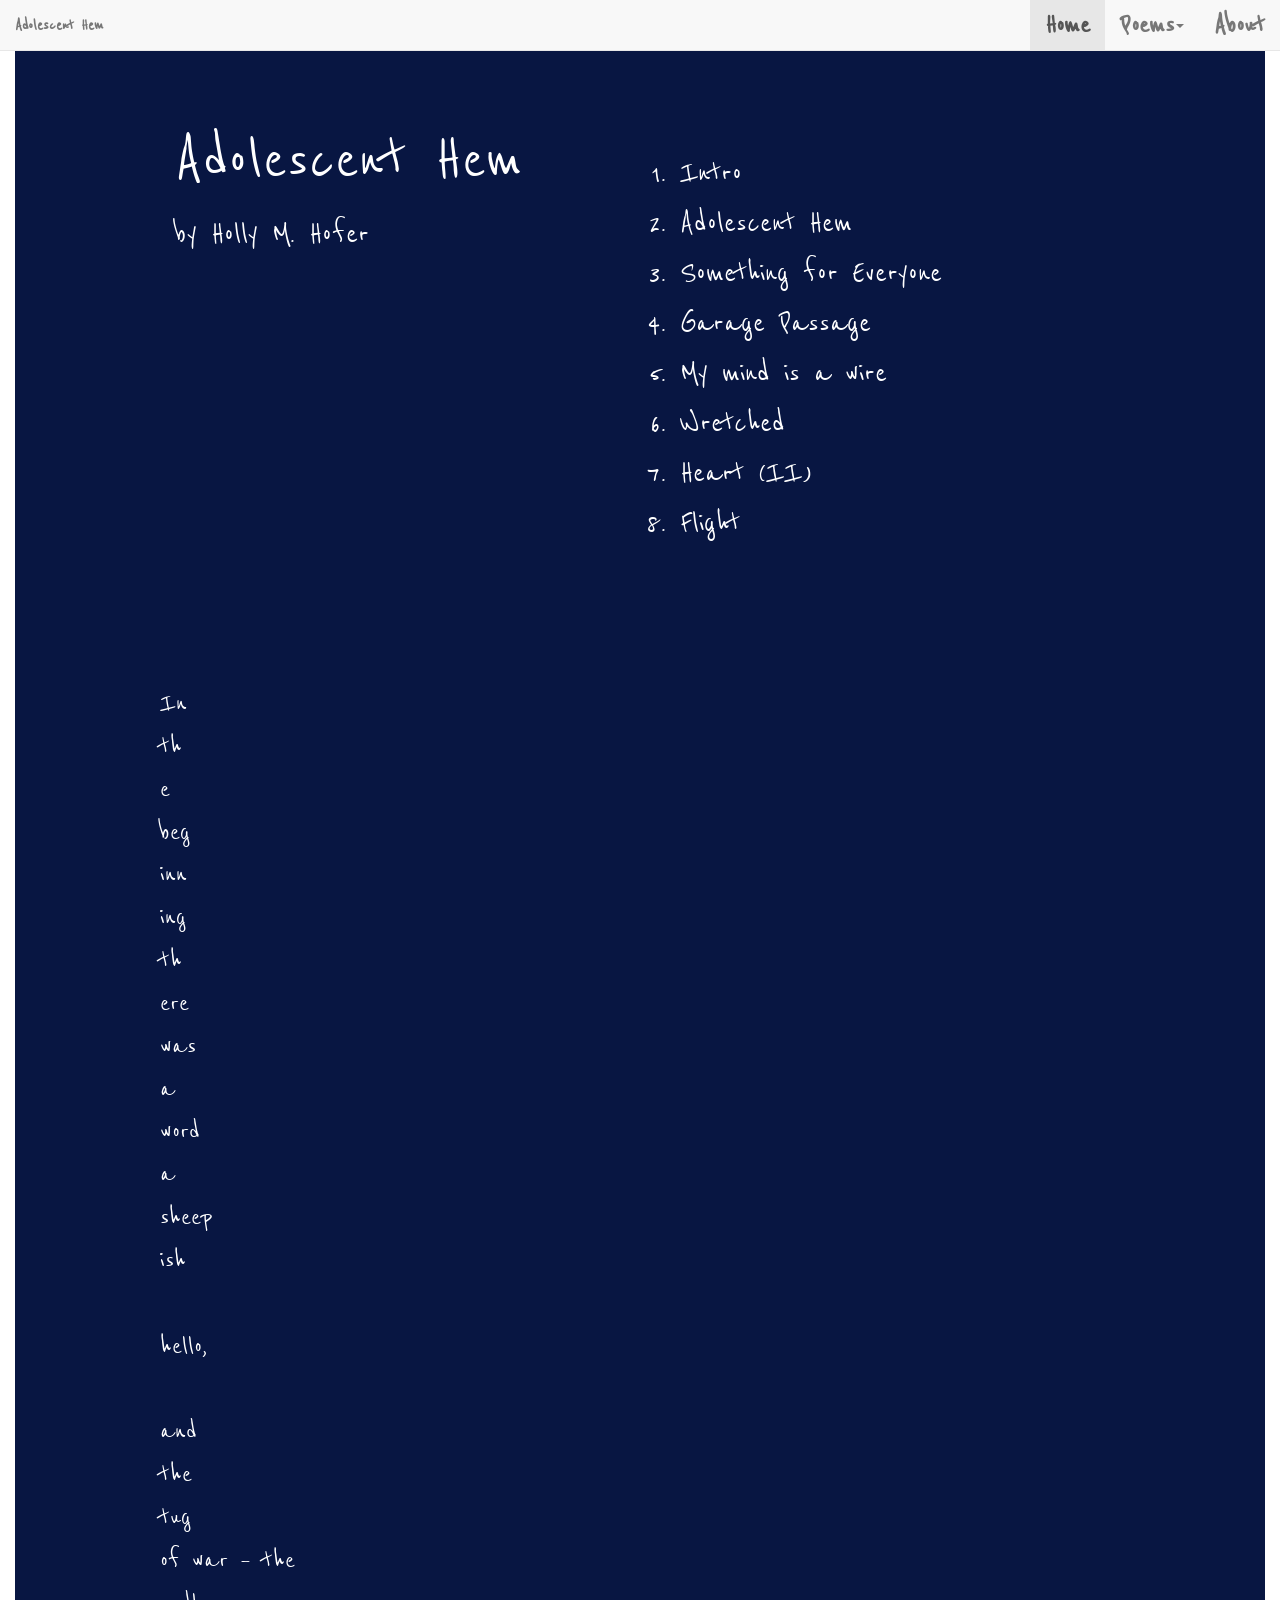
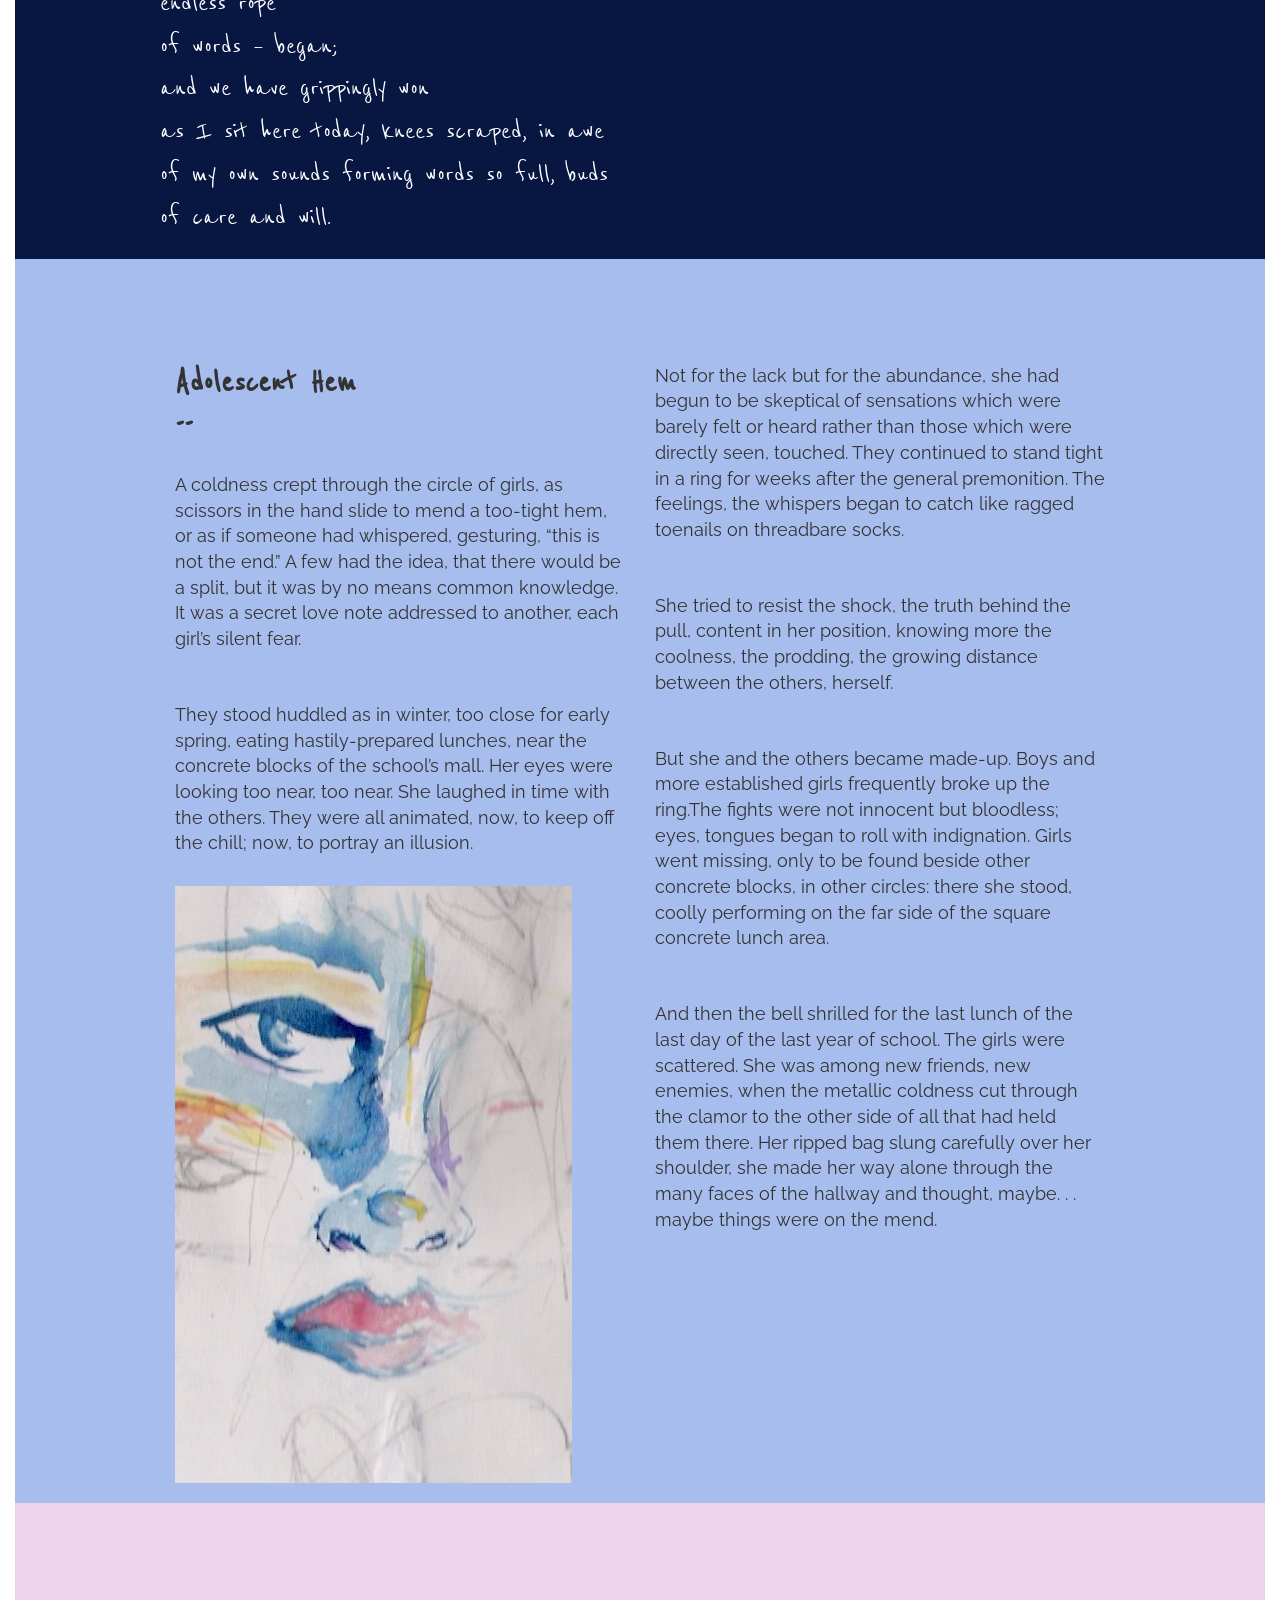
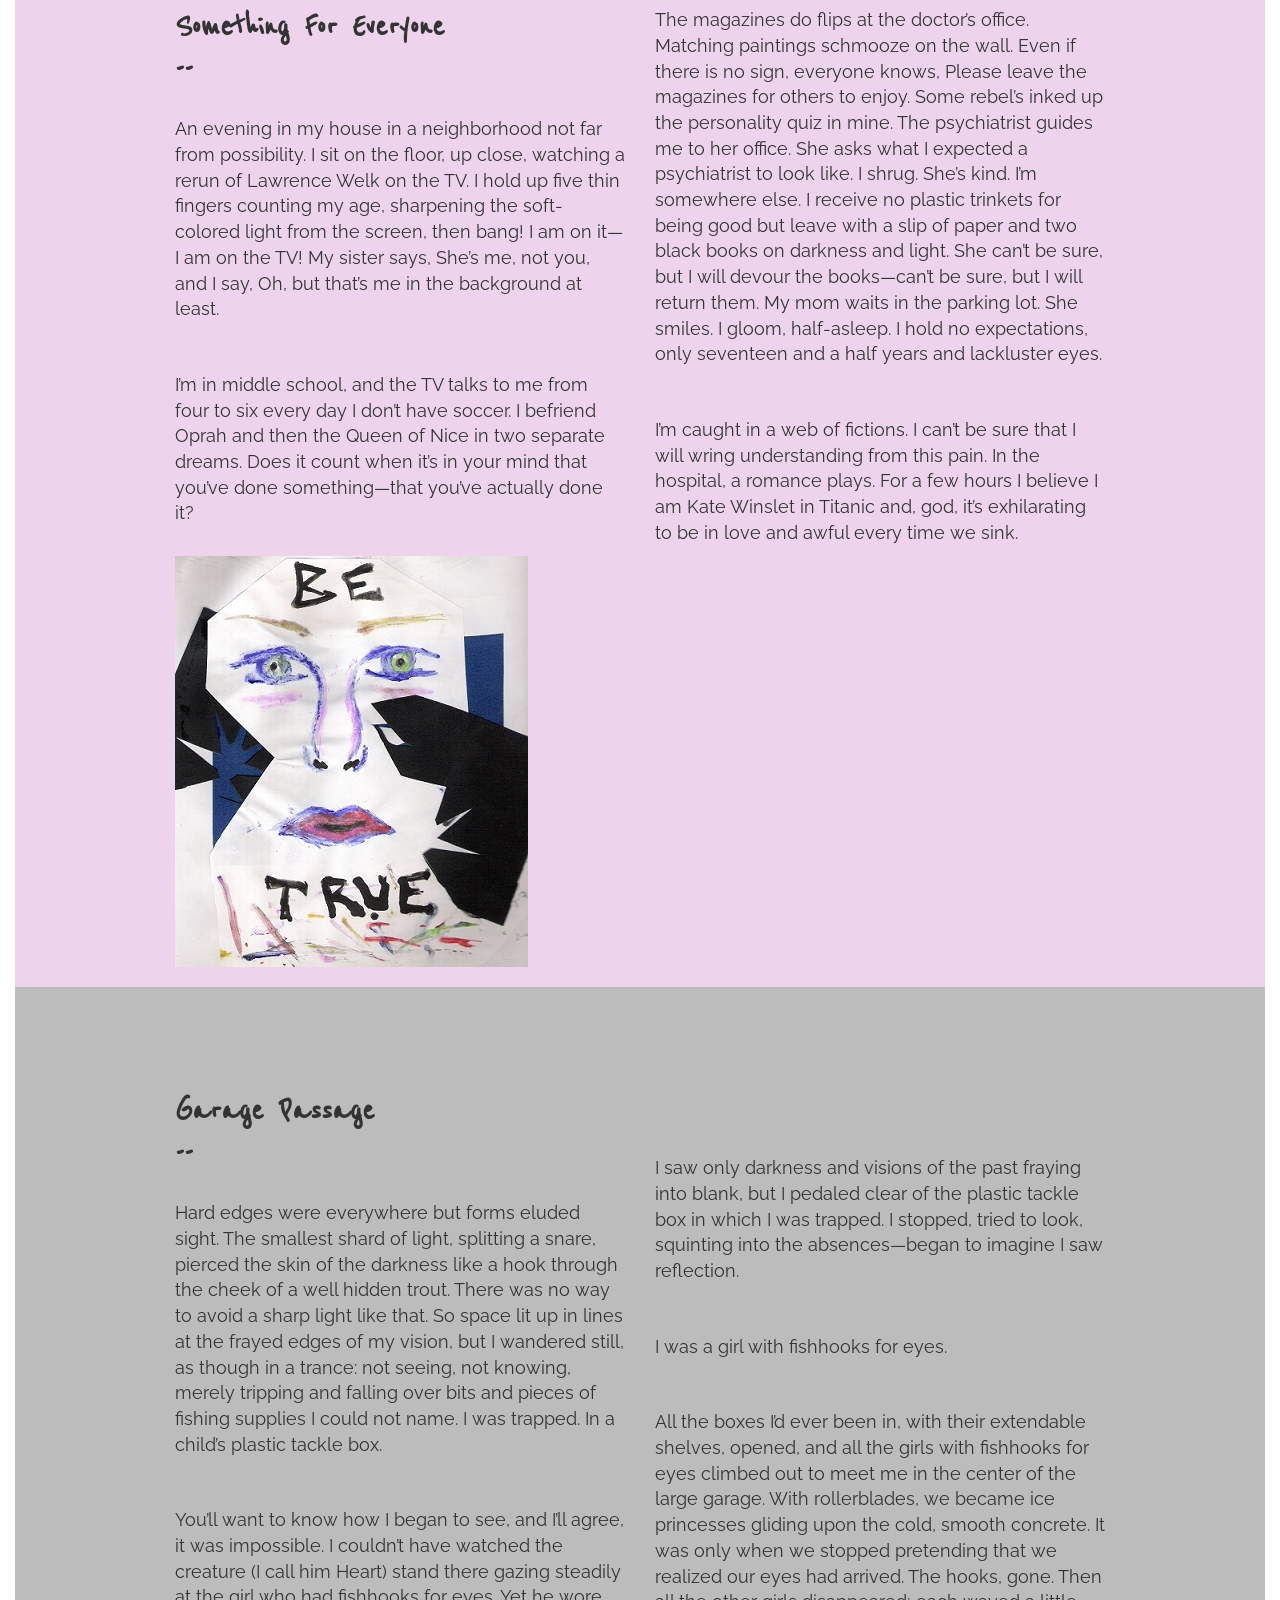
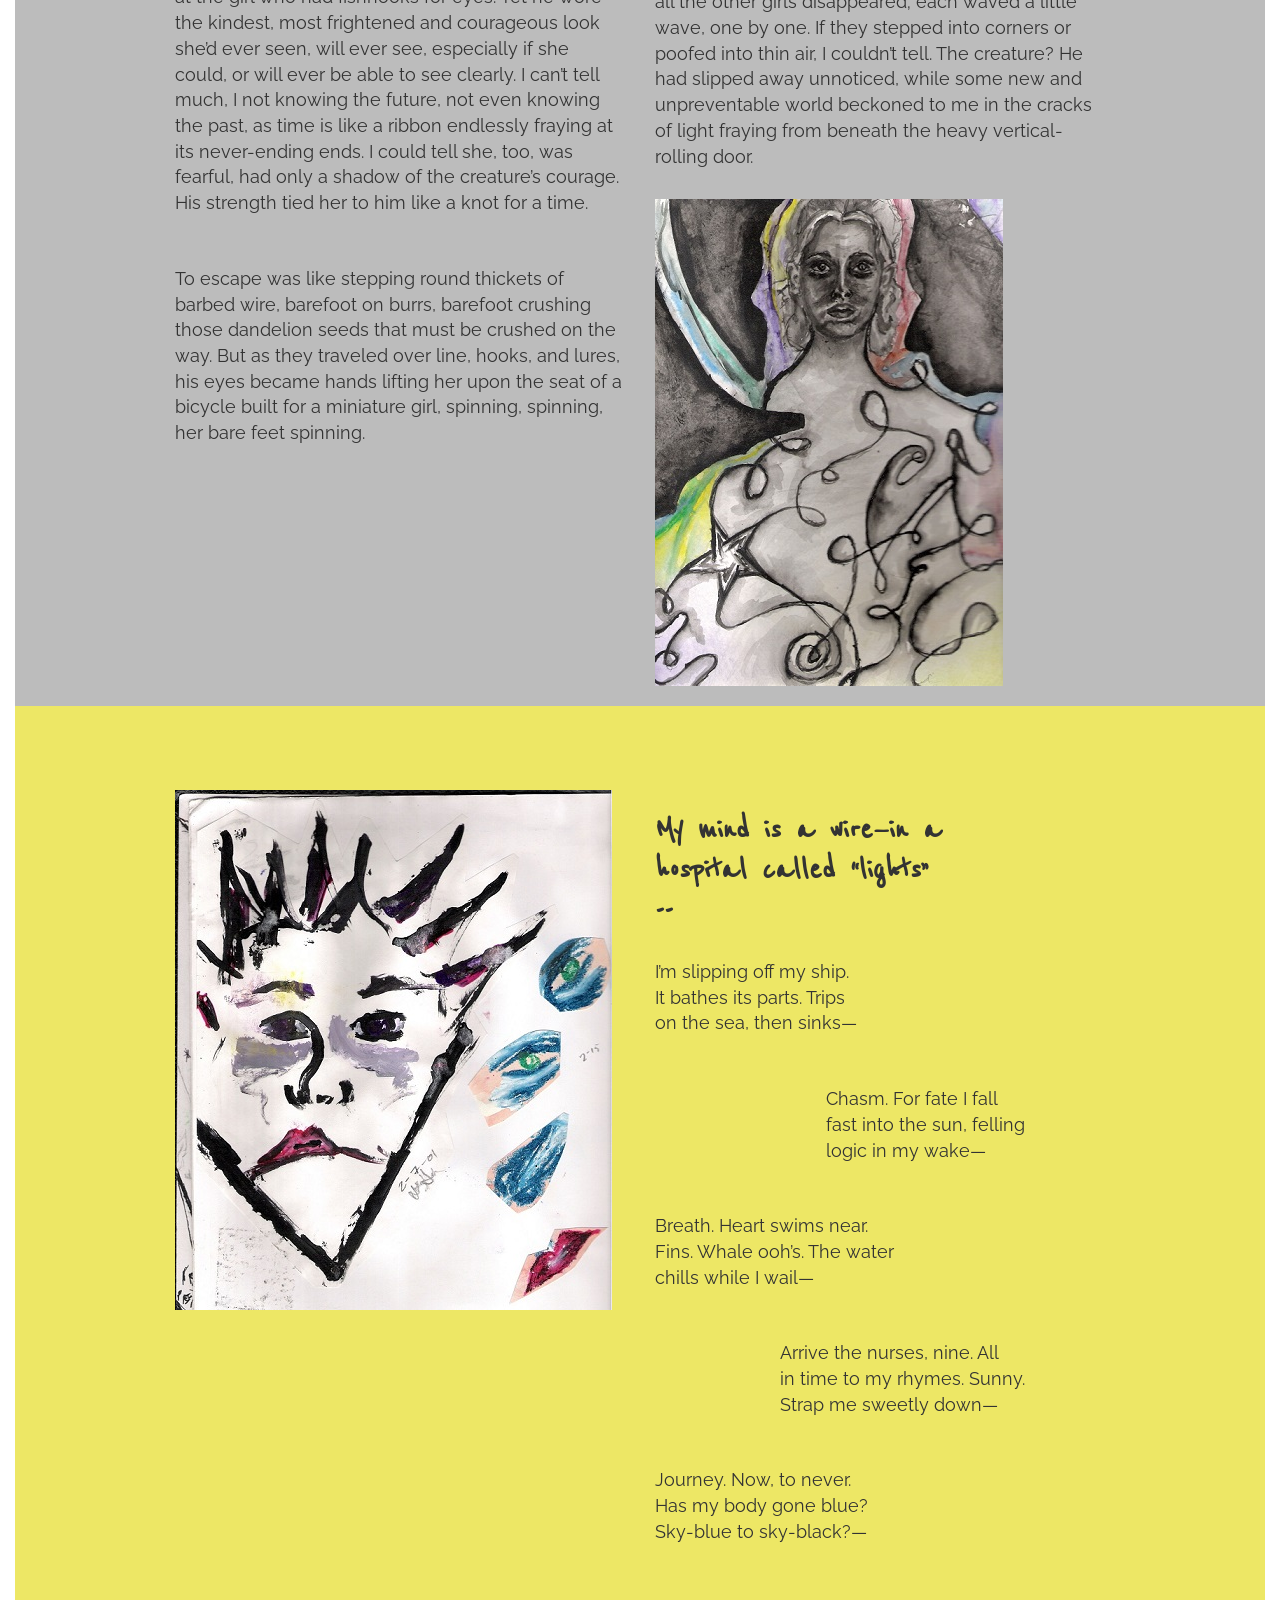
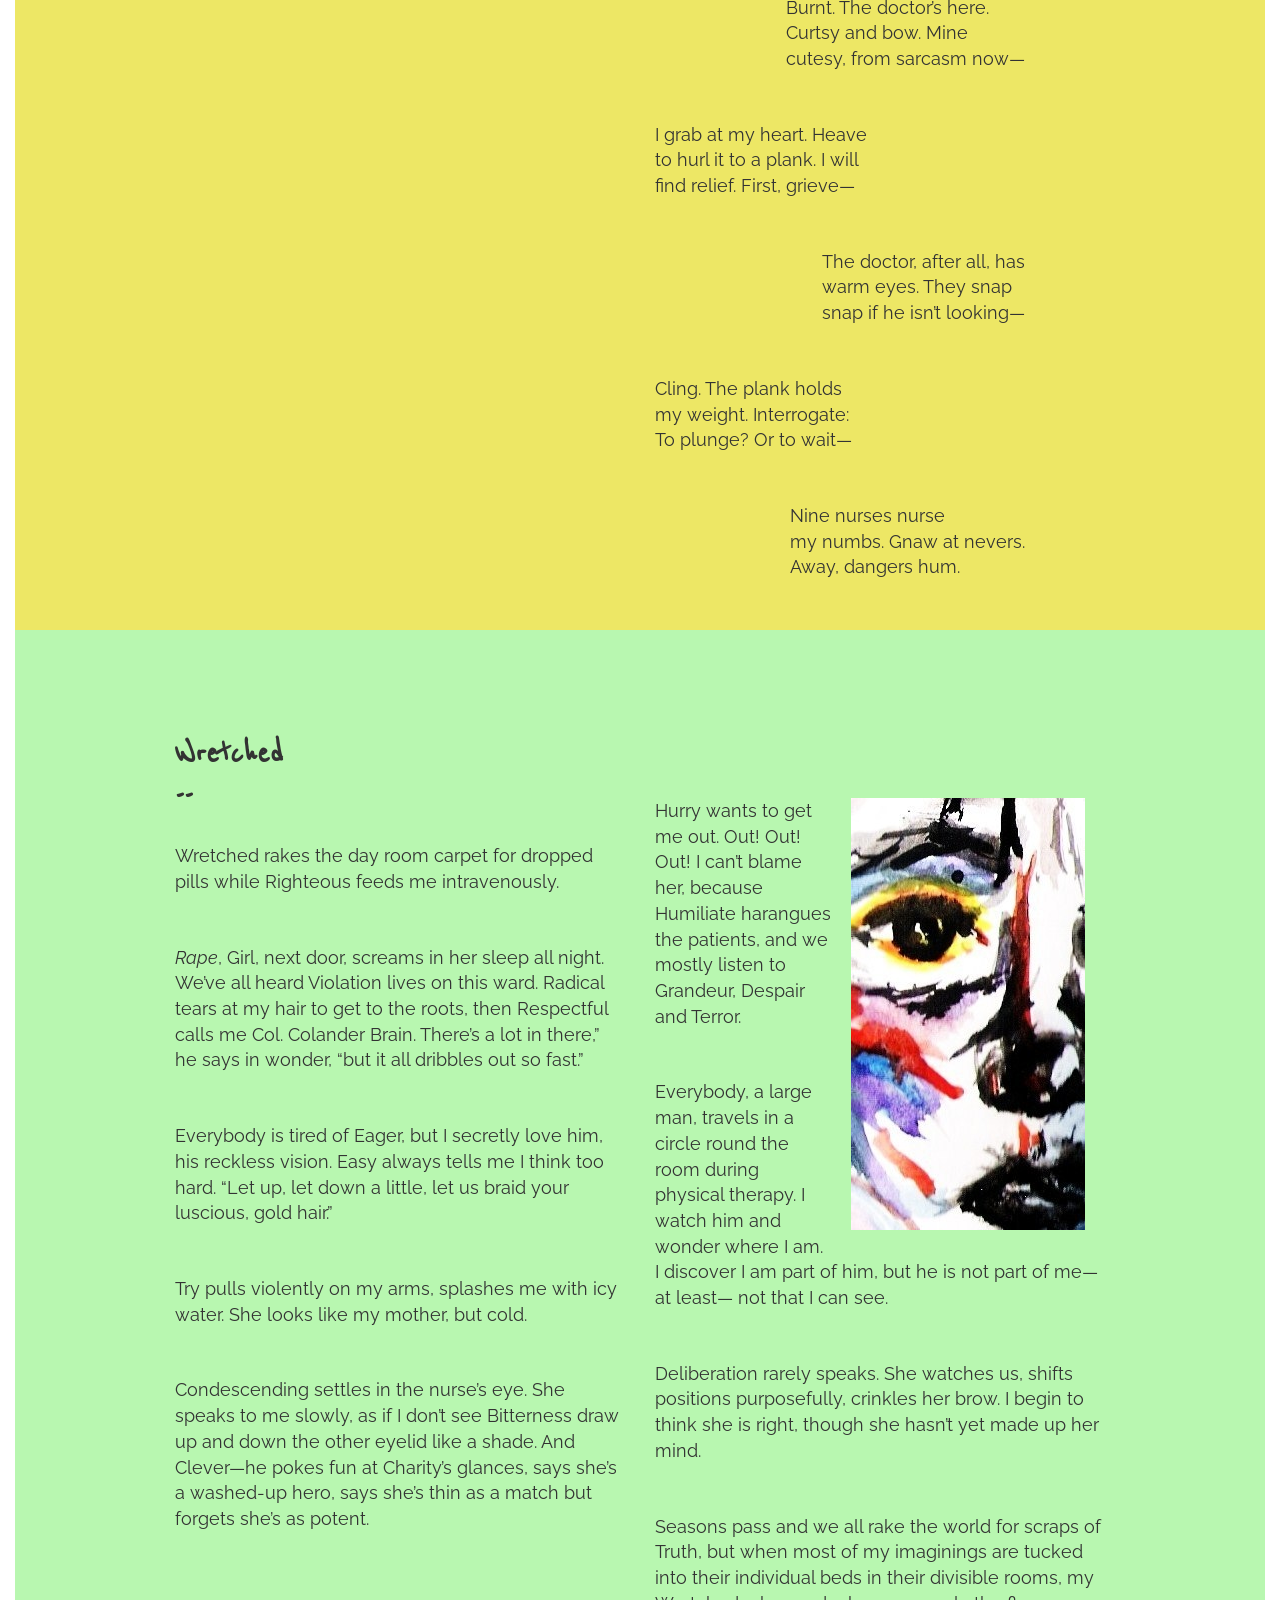
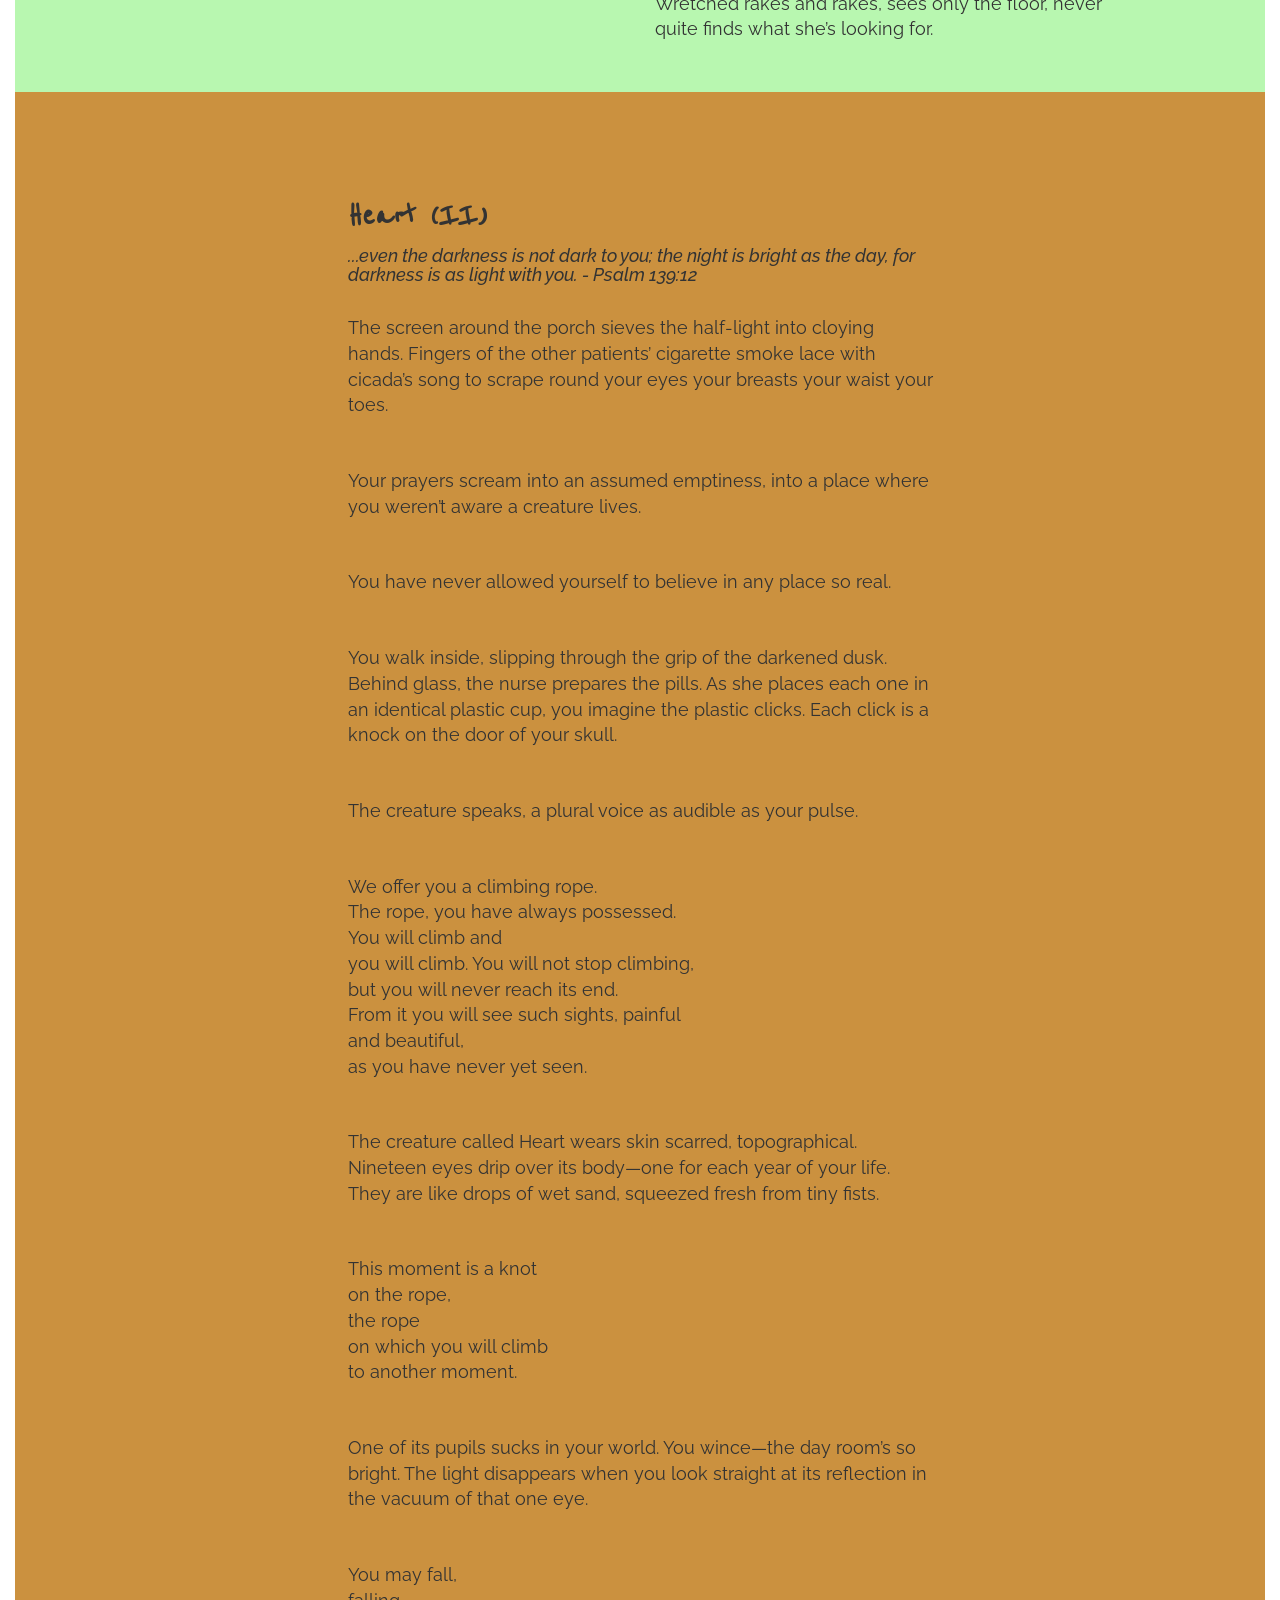
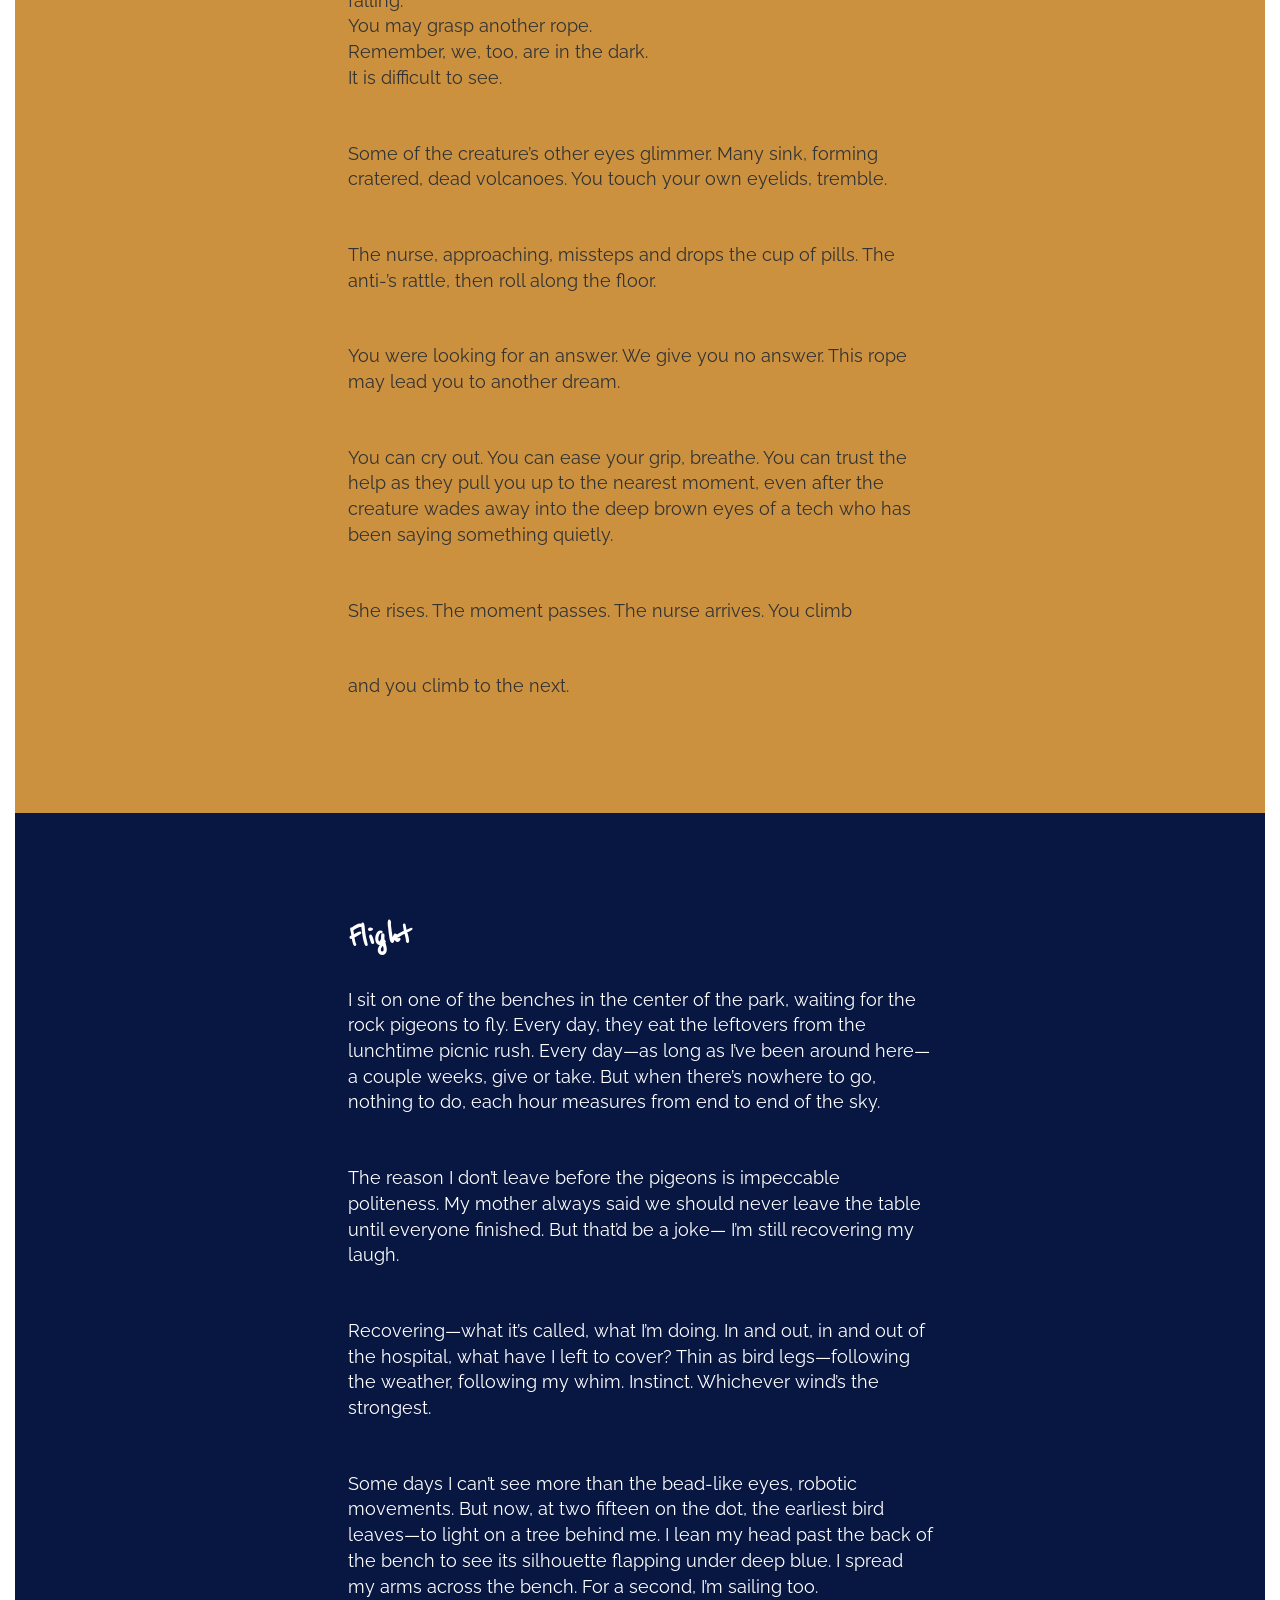
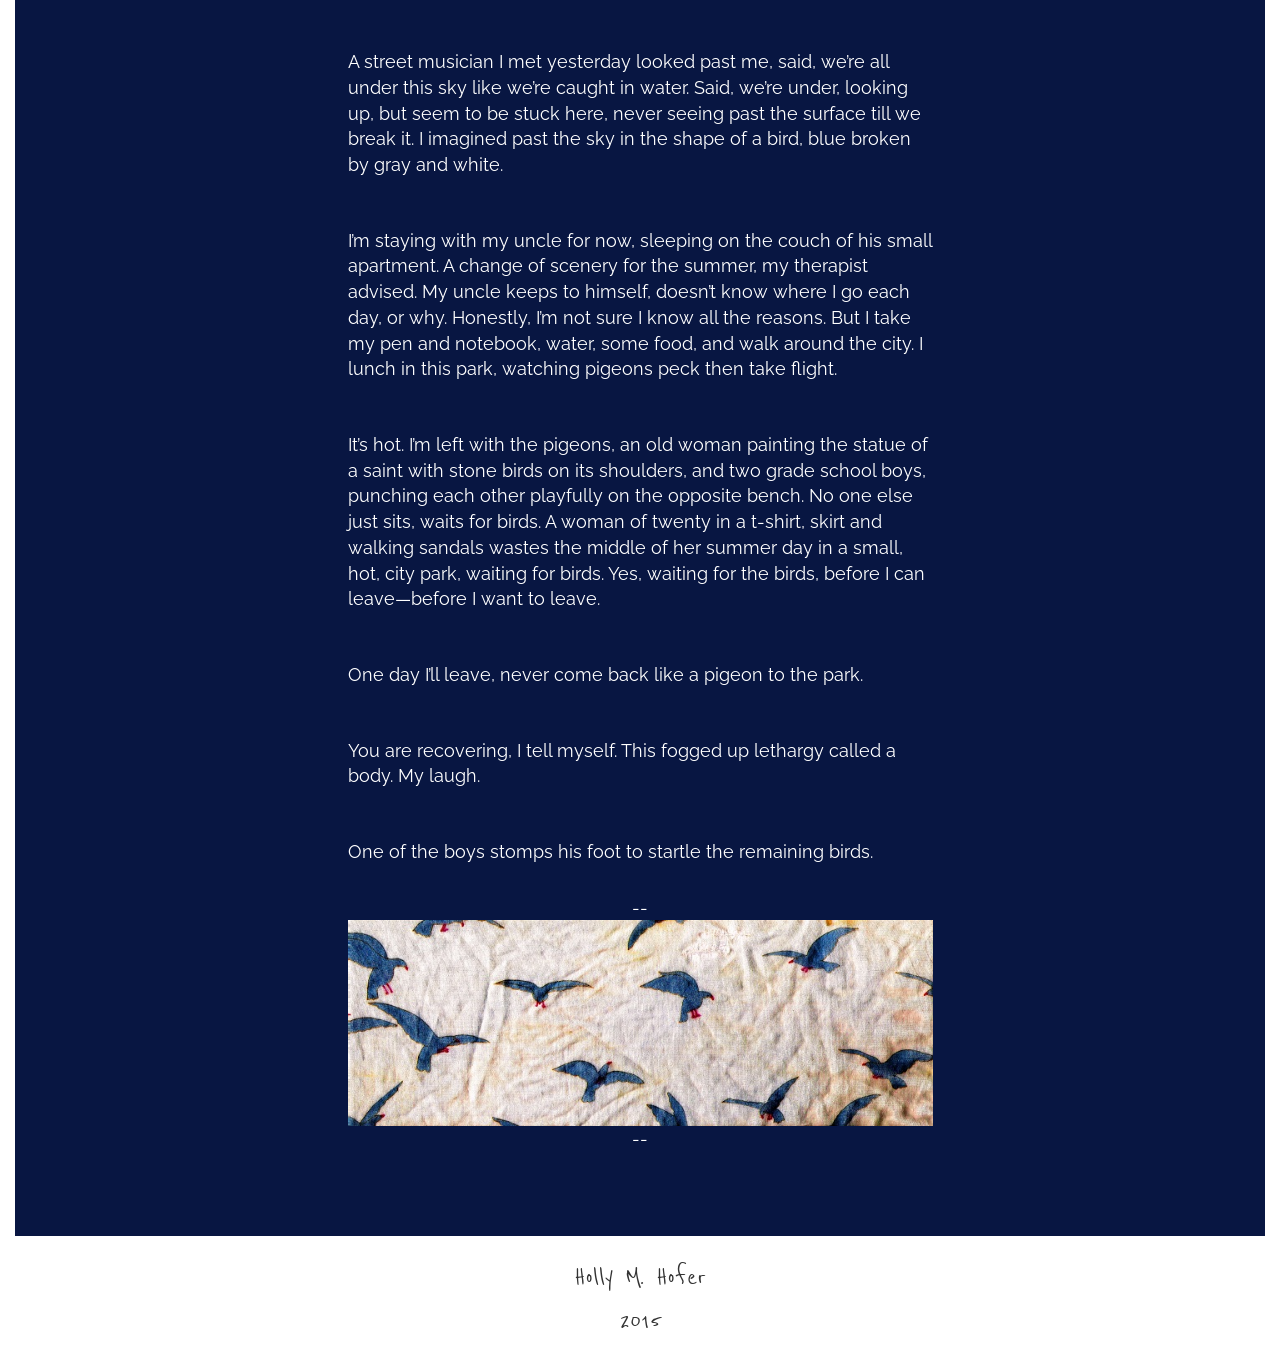
<file: index.html>
<!DOCTYPE html>
<html lang="en">
  <head>
    <meta charset="utf-8">
    <meta http-equiv="X-UA-Compatible" content="IE=edge">
    <meta name="viewport" content="width=device-width, initial-scale=1">
    <title>Adolescent Hem</title>
	
    <!-- Bootstrap -->
    <link href="css/bootstrap.min.css" rel="stylesheet">
	<link href='https://fonts.googleapis.com/css?family=Raleway|Reenie+Beanie' rel='stylesheet' type='text/css'>
    
	<link href="css/style.css" rel="stylesheet">
  </head>
  <body>
  <nav class="navbar navbar-default navbar-fixed-top">
	<div class="container-fluid">
    <!-- Brand and toggle get grouped for better mobile display -->
    <div class="navbar-header">
      <button type="button" class="navbar-toggle collapsed" data-toggle="collapse" data-target="#bs-example-navbar-collapse-1">
        <span class="sr-only">Toggle navigation</span>
        <span class="icon-bar"></span>
        <span class="icon-bar"></span>
        <span class="icon-bar"></span>
      </button>
	  <a class="navbar-brand" href="index.html">Adolescent Hem</a>
    </div>

    <!-- Collect the nav links, forms, and other content for toggling -->
    <div class="collapse navbar-collapse" id="bs-example-navbar-collapse-1">
		<ul class="nav navbar-nav navbar-right">
			<li role="presentation" class="active"><a href="index.html">Home</a><li>
			<li class="dropdown">
				<a href="#" class="dropdown-toggle" data-toggle="dropdown" role="button" aria-expanded="false">Poems<span class="caret"></span></a>
					<ul class="dropdown-menu" role="menu">
						<li><a href="index.html#intro">Intro</a></li>
						<li><a href="index.html#adolescentHem">Adolescent Hem</a></li>
						<li><a href="index.html#something">Something for Everyone</a></li>
						<li><a href="index.html#garage">Garage Passage</a></li>
						<li><a href="index.html#wire">My mind is a wire</a></li>
						<li><a href="index.html#wretched">Wretched</a></li>
						<li><a href="index.html#theClimb">Heart (II)</a></li>
						<li><a href="index.html#flight">Flight</a></li>
					</ul>
				</li>
				<li role="presentation"><a href="about.html">About</a></li>
			</ul>
		</div><!-- /.navbar-collapse -->
	</div><!-- /.container-fluid -->
	</nav>
	<div id="articles" class="container-fluid">
		
		<article id="frontPage" >
		<div class="wrapper row">
				
				<div id="bookHome" class="col-xs- 12 col-sm-12 col-md-6" >
						<div>
							<header style="color:white">
							
								<span style="font-size: 70px;">Adolescent Hem</span><br>
									by <a href="about.html">Holly M. Hofer</a>
									
								
							</header>

						</div>
				</div>
				<div id="contents"  class="col-xs- 12 col-sm-12 col-md-6">
					<div id="contentsWrapper">
					<ol>
						<li><a href="#intro">Intro</a></li>
						<li><a href="#adolescentHem">Adolescent Hem</a></li>
						<li><a href="#something">Something for Everyone</a></li>
						<li><a href="#garage">Garage Passage</a></li>
						<li><a href="#wire">My mind is a wire</a></li>
						<li><a href="#wretched">Wretched</a></li>
						<li><a href="#theClimb">Heart (II)</a></li>
						<li><a href="#flight">Flight</a></li>
					</ol>
					</div>
				</div>
			</div>
			
		</article>
		<article id="intro" >
			<div class="wrapper">
				In<br>th<br>e<br>beg<br>inn<br>ing<br>th<br>ere<br>was<br>a<br>word<br>a<br>sheep<br>ish<br><br>
				hello,<br><br>and<br>the<br>tug<br>of war – the<br>endless rope<br>of words – began;<br>
				and we have grippingly won<br>
				as I sit here today, knees scraped, in awe<br>
				of my own sounds forming words so full, buds<br>
				of care and will.
			</div>
		</article>
		<article id="adolescentHem">
		<div class="wrapper row">
			
			<div class="col-xs-12 col-sm-12 col-md-6">
				<h1>Adolescent Hem<br>--</h1>
				<p>A coldness crept through the circle of girls, as scissors 
				in the hand slide to mend a too-tight hem, or as if 
				someone had whispered, gesturing, “this is not the end.” 
				A few had the idea, that there would be a split, but it
				was by no means common knowledge. It was a secret love
				note addressed to another, each girl’s silent fear.
				</p>
				<p>They stood huddled as in winter, too close for 
				early spring, eating hastily-prepared lunches, near 
				the concrete blocks of the school’s mall. Her eyes
				were looking too near, too near. She laughed in time 
				with the others. They were all animated, now, to keep 
				off the chill; now, to portray an illusion.
				</p>
				<div>
					<img class="img-responsive" src="images/devious.jpg" alt="Image for Adolescent Hem poem">
				</div>
			</div>
			<div class="col-xs-12 col-sm-12 col-md-6">
				<p>Not for the lack but for the abundance, she had 
				begun to be skeptical of sensations which were barely
				felt or heard rather than those which were directly
				seen, touched. They continued to stand tight in a 
				ring for weeks after the general premonition. The 
				feelings, the whispers began to catch like ragged 
				toenails on threadbare socks.
				</p>
			
			
				<p>She tried to resist the shock, the truth behind 
				the pull, content in her position, knowing more 
				the coolness, the prodding, the growing distance 
				between the others, herself. 
				</p>
			
				<p>But she and the others became made-up. Boys and
				more established girls frequently broke up the ring.The
				fights were not innocent but bloodless; eyes, tongues 
				began to roll with indignation. Girls went missing,
				only to be found beside other concrete blocks, in 
				other circles: there she stood, coolly performing on
				the far side of the square concrete lunch area. 
				</p>
				<p>And then the bell shrilled for the last lunch of 
				the last day of the last year of school. The girls 
				were scattered. She was among new friends, new 
				enemies, when the metallic coldness cut through the 
				clamor to the other side of all that had held them 
				there. Her ripped bag slung carefully over her 
				shoulder, she made her way alone through the many 
				faces of the hallway and thought, maybe. . . maybe
				things were on the mend.</p>
			</div>
			
		</div>
		</article>
		<article id="something" >
			<div class="wrapper row">
				<div class="col-xs-12 col-sm-12 col-md-6">
					<h1>Something For Everyone<br>--</h1>
					<p>An evening in my house in a neighborhood not far 
					from possibility. I sit on the floor, up close, 
					watching a rerun of Lawrence Welk on the TV. I hold 
					up five thin fingers counting my age, sharpening the
					soft-colored light from the screen, then bang! I am 
					on it—I am on the TV! My sister says, She’s me, not
					you, and I say, Oh, but that’s me in the background 
					at least.
					</p>
					<p>I’m in middle school, and the TV talks to me from
					four to six every day I don’t have soccer. I befriend
					Oprah and then the Queen of Nice in two separate 
					dreams. Does it count when it’s in your mind that
					you’ve done something—that you’ve actually done it?
					</p>
					<img class="img-responsive" src="images/beTrue.jpg" alt="Image for Something for everyone poem">	
				</div>
				<div class="col-xs-12 col-sm-12 col-md-6">
					<p>The magazines do flips at the doctor’s office.
					Matching paintings schmooze on the wall. Even if 
					there is no sign, everyone knows, Please leave the
					magazines for others to enjoy. Some rebel’s inked
					up the personality quiz in mine. The psychiatrist 
					guides me to her office. She asks what I expected
					a psychiatrist to look like. I shrug. She’s kind. 
					I’m somewhere else. I receive no plastic trinkets 
					for being good but leave with a slip of paper and 
					two black books on darkness and light. She can’t be
					sure, but I will devour the books—can’t be sure, but 
					I will return them. My mom waits in the parking lot.
					She smiles. I gloom, half-asleep. I hold no 
					expectations, only seventeen and a half years 
					and lackluster eyes.
					</p>
					<p>I’m caught in a web of fictions. I can’t be sure
					that I will wring understanding from this pain. In
					the hospital, a romance plays. For a few hours I
					believe I am Kate Winslet in Titanic and, god, it’s
					exhilarating to be in love and awful every time we
					sink.
					</p>
				</div>
			</div>
		</article>
		<article id="garage" >
			<div class="wrapper row">
				<div class="col-xs-12 col-sm-12 col-md-6">
							
					<h1>Garage Passage<br>--</h1>
					<p>Hard edges were everywhere but forms eluded sight. The smallest shard of light, splitting a snare, pierced the skin of the darkness like a hook through the cheek of a well hidden trout. There was no way to avoid a sharp light like that. So space lit up in lines at the frayed edges of my vision, but I wandered still, as though in a trance: not seeing, not knowing, merely tripping and falling over bits and pieces of fishing supplies I could not name. I was trapped. In a child’s plastic tackle box.
					</p>
					<p>You’ll want to know how I began to see, and I’ll agree, it was impossible. I couldn’t have watched the creature (I call him Heart) stand there gazing steadily at the girl who had fishhooks for eyes. Yet he wore the kindest, most frightened and courageous look she’d ever seen, will ever see, especially if she could, or will ever be able to see clearly. I can’t tell much, I not knowing the future, not even knowing the past, as time is like a ribbon endlessly fraying at its never-ending ends. I could tell she, too, was fearful, had only a shadow of the creature’s courage. His strength tied her to him like a knot for a time.
					</p>
					<p>To escape was like stepping round thickets of barbed wire, barefoot on burrs, barefoot crushing those dandelion seeds that must be crushed on the way. But as they traveled over line, hooks, and lures, his eyes became hands lifting her upon the seat of a bicycle built for a miniature girl, spinning, spinning, her bare feet spinning.
					</p> 
					
				</div>
				<div id="garage2" class="col-xs-12 col-sm-12 col-md-6" style="padding-top:64px;">
					<p>I saw only darkness and visions of the past fraying into blank, but I pedaled clear of the plastic tackle box in which I was trapped. I stopped, tried to look, squinting into the absences—began to imagine I saw reflection.
					</p>
				
					<p>I was a girl with fishhooks for eyes.
					</p>
					<p>All the boxes I’d ever been in, with their extendable shelves, opened, and all the girls with fishhooks for eyes climbed out to meet me in the center of the large garage. With rollerblades, we became ice princesses gliding upon the cold, smooth concrete. It was only when we stopped pretending that we realized our eyes had arrived. The hooks, gone. Then all the other girls disappeared; each waved a little wave, one by one. If they stepped into corners or poofed into thin air, I couldn’t tell. The creature? He had slipped away unnoticed, while some new and unpreventable world beckoned to me in the cracks of light fraying from beneath the heavy vertical-rolling door.
					</p>
					<img class="img-responsive" src="images/garage.jpg" alt="Image for Garage poem">
				</div>
			</div>
		</article>
		<article id="wire" >
			<div class="wrapper row">
				<div class="col-sm-12 col-md-6">
					<img class="img-responsive" src="images/disillusioned.jpg" alt="Image for Wire poem">
				</div>
				<div class="col-sm-12 col-md-6" id="wireSmallWrapper">
					<h1>My mind is a wire—in a hospital called “lights”<br>--</h1>
					<p>I’m slipping off my ship.<br>
					It bathes its parts. Trips<br>
					on the sea, then sinks—</p>
					<p style="float: right;">Chasm. For fate I fall<br>
					fast into the sun, felling<br>
					logic in my wake—</p>
					<p style="clear:right;">Breath. Heart swims near.<br>
					Fins. Whale ooh’s. The water<br>
					chills while I wail—</p>
					<p style="float: right;">Arrive the nurses, nine. All<br>
					in time to my rhymes. Sunny.<br>
					Strap me sweetly down—</p>
					<p style="clear:right;">Journey. Now, to never.<br>
					Has my body gone blue?<br>
					Sky-blue to sky-black?—</p>
					<p style="float: right;">Burnt. The doctor’s here.<br>
					Curtsy and bow. Mine<br>
					cutesy, from sarcasm now—</p>
					<p style="clear:right;">I grab at my heart. Heave<br>
					to hurl it to a plank. I will<br>
					find relief. First, grieve—</p>
					<p style="float: right;">The doctor, after all, has<br>
					warm eyes. They snap<br>
					snap if he isn’t looking—</p>
					<p style="clear:right;">Cling. The plank holds<br>
					my weight. Interrogate:<br>
					To plunge? Or to wait—</p>
					<p style="float: right;">Nine nurses nurse<br>
					my numbs. Gnaw at nevers.<br>
					Away, dangers hum.</p>
					<div  style="clear:right;"></div>
				</div>
			</div>
		</article>
		<article id="wretched" >
			<div class="wrapper row">
				<div id="wretchedWrapper" >
					<div class="col-xs-12 col-sm-6">
						<h1>Wretched<br>--</h1>
						<p>Wretched rakes the day room carpet for dropped pills
						while Righteous feeds me intravenously.</p>
						<p><em>Rape</em>, Girl, next door, screams in her sleep all night.
						We’ve all heard Violation lives on this ward.
						Radical tears at my hair to get to the roots,
						then Respectful calls me Col. Colander Brain.
						There’s a lot in there,” he says
						in wonder,
						“but it all dribbles out so fast.”</p>
						<p>Everybody is tired of Eager,
						but I secretly love him, his reckless vision.
						Easy always tells me I think too hard. “Let up, let down a little,
						let us braid your luscious, gold hair.”</p>
						<p>Try pulls violently on my arms, splashes me with icy water.
						She looks like my mother,
						but cold.</p>
						<p>Condescending settles in the nurse’s eye.
						She speaks to me slowly,
						as if I don’t see Bitterness
						draw up and down the other eyelid like a shade.
						And Clever—he pokes fun at Charity’s glances,
						says she’s a washed-up hero, says she’s thin
						as a match but forgets she’s as potent.</p>
											</div>
					<div id="wretched2" class="col-xs-12 col-sm-6" style="padding-top: 64px;">
						<img id="wretchedImg" class="img-responsive" src="images/worried.jpg" alt="Image for Wretched poem">
						<p>Hurry wants to get me out. Out! Out! Out!
						I can’t blame her, because Humiliate harangues the patients,
						and we mostly listen to Grandeur, Despair and Terror.</p>
						<p>Everybody, a large man, travels in a circle round the room
						during physical therapy. I watch him
						and wonder where I am. I discover I am part of him,
						but he is not part of me—at least—
						not that I can see.</p>
						<p>Deliberation rarely speaks. She watches us,
						shifts positions purposefully,
						crinkles her brow. I begin to think she is right,
						though she hasn’t yet made up her mind.</p>
						<p>Seasons pass and we all rake the world for scraps of Truth,
						but when most of my imaginings are tucked into their individual beds
						in their divisible rooms,
						my Wretched rakes and rakes, sees only the floor,
						never quite finds what she’s looking for.</p>
					</div>
				</div>
				
			</div>
		</article>
		<article id="theClimb" >
			<div class="wrapper" id="theClimbWrapper">
				<h1>Heart (II)</h1>
				<h4><i>...even the darkness is not dark to you; the night is bright as the day, for darkness is as light with you. - Psalm 139:12</i></h4>
				<p>The screen around the porch sieves the half-light into cloying hands. Fingers of the other patients’ cigarette smoke lace with cicada’s song to scrape round your eyes your breasts your waist your toes.
				</p>
				<p>	Your prayers scream into an assumed emptiness, into a place where you weren’t aware a creature lives.
				</p>
				<p>You have never allowed yourself to believe in any place so real.
				</p>
				<p>You walk inside, slipping through the grip of the darkened dusk. Behind glass, the nurse prepares the pills. As she places each one in an identical plastic cup, you imagine the plastic clicks. Each click is a knock on the door of your skull.
				</p>
				<p>The creature speaks, a plural voice as audible as your pulse.
				</p>
				<p>We offer you a climbing rope.<br>
				The rope, you have always possessed.<br>
				You will climb and<br>
				you will climb. You will not stop climbing,<br>
				but you will never reach its end.<br>
				From it you will see such sights, painful<br>
				and beautiful,<br>
				as you have never yet seen.</p>
				<p>The creature called Heart wears skin scarred, topographical. Nineteen eyes drip over its body—one for each year of your life. They are like drops of wet sand, squeezed fresh from tiny fists.
				</p>
				<p>This moment is a knot<br>
				on the rope,<br>
				the rope<br>
				on which you will climb<br>
				to another moment.</p>
				<p>One of its pupils sucks in your world. You wince—the day room’s so bright. The light disappears when you look straight at its reflection in the vacuum of that one eye.
				</p>
				<p>	You may fall,<br>
				falling.<br>
				You may grasp another rope.<br>
				Remember, we, too, are in the dark.<br>
				It is difficult to see.</p>
				<p>Some of the creature’s other eyes glimmer. Many sink, forming cratered, dead volcanoes. You touch your own eyelids, tremble.</p>
				<p>The nurse, approaching, missteps and drops the cup of pills. The anti-’s rattle, then roll along the floor.</p>
				<p>You were looking for an answer. We give you no answer. This rope may lead you to another dream.</p>
				<p>You can cry out. You can ease your grip, breathe. You can trust the help as they pull you up to the nearest moment, even after the creature wades away into the deep brown eyes of a tech who has been saying something quietly. </p>
				<p>She rises. The moment passes. The nurse arrives. You climb</p><p> and you climb to the next.</p>
			</div>
		</article>
		<article id="flight">
			<div class="wrapper" id="flightWrapper">
				<h1>Flight</h1>
				<p>I sit on one of the benches in the center of the park, waiting for the rock pigeons to fly. Every day, they eat the leftovers from the lunchtime picnic rush. Every day—as long as I’ve been around here—a couple weeks, give or take. But when there’s nowhere to go, nothing to do, each hour measures from end to end of the sky.
				</p>
				<p>The reason I don’t leave before the pigeons is impeccable politeness. My mother always said we should never leave the table until everyone finished. But that’d be a joke— I’m still recovering my laugh.
				</p>
				<p>Recovering—what it’s called, what I’m doing. In and out, in and out of the hospital, what have I left to cover? Thin as bird legs—following the weather, following my whim. Instinct. Whichever wind’s the strongest.
				</p>
				<p>Some days I can’t see more than the bead-like eyes, robotic movements. But now, at two fifteen on the dot, the earliest bird leaves—to light on a tree behind me. I lean my head past the back of the bench to see its silhouette flapping under deep blue. I spread my arms across the bench. For a second, I’m sailing too.
				</p>
				<p>A street musician I met yesterday looked past me, said, we’re all under this sky like we’re caught in water. Said, we’re under, looking up, but seem to be stuck here, never seeing past the surface till we break it. I imagined past the sky in the shape of a bird, blue broken by gray and white.
				</p>
				<p>I’m staying with my uncle for now, sleeping on the couch of his small apartment. A change of scenery for the summer, my therapist advised. My uncle keeps to himself, doesn’t know where I go each day, or why. Honestly, I’m not sure I know all the reasons. But I take my pen and notebook, water, some food, and walk around the city. I lunch in this park, watching pigeons peck then take flight.
				</p>
				<p>It’s hot. I’m left with the pigeons, an old woman painting the statue of a saint with stone birds on its shoulders, and two grade school boys, punching each other playfully on the opposite bench. No one else just sits, waits for birds. A woman of twenty in a t-shirt, skirt and walking sandals wastes the middle of her summer day in a small, hot, city park, waiting for birds. Yes, waiting for the birds, before I can leave—before I want to leave.
				</p>
				<p>One day I’ll leave, never come back like a pigeon to the park.
				</p>
				<p>You are recovering, I tell myself. This fogged up lethargy called a body. My laugh.
				</p>
				<p>One of the boys stomps his foot to startle the remaining birds.
				</p>
				<div style="text-align: center;">
				--
					<img style="margin:auto;" class="img-responsive" src="images/birdsKerchief.jpg" alt="Image for Flight poem">
				--
				</div>
			</div>
		</article>
	</div>
	<footer>
	<p>Holly M. Hofer<br>2015</p>
	</footer>
    <!-- jQuery (necessary for Bootstrap's JavaScript plugins) -->
    <script src="https://ajax.googleapis.com/ajax/libs/jquery/1.11.2/jquery.min.js"></script>
    <!-- Include all compiled plugins (below), or include individual files as needed -->
    <script src="js/bootstrap.min.js"></script>
	<script>
	<!-- jQuery for smooth scrolling -->
	$(function() {
	$('a[href*=#]:not([href=#])').click(function() {
    if (location.pathname.replace(/^\//,'') == this.pathname.replace(/^\//,'') && location.hostname == this.hostname) {
      var target = $(this.hash);
      target = target.length ? target : $('[name=' + this.hash.slice(1) +']');
      if (target.length) {
			$('html,body').animate({
			  scrollTop: target.offset().top
			}, 1000);
			return false;
		}
		}
	});
	});
    </script>
  </body>
</html>
</file>
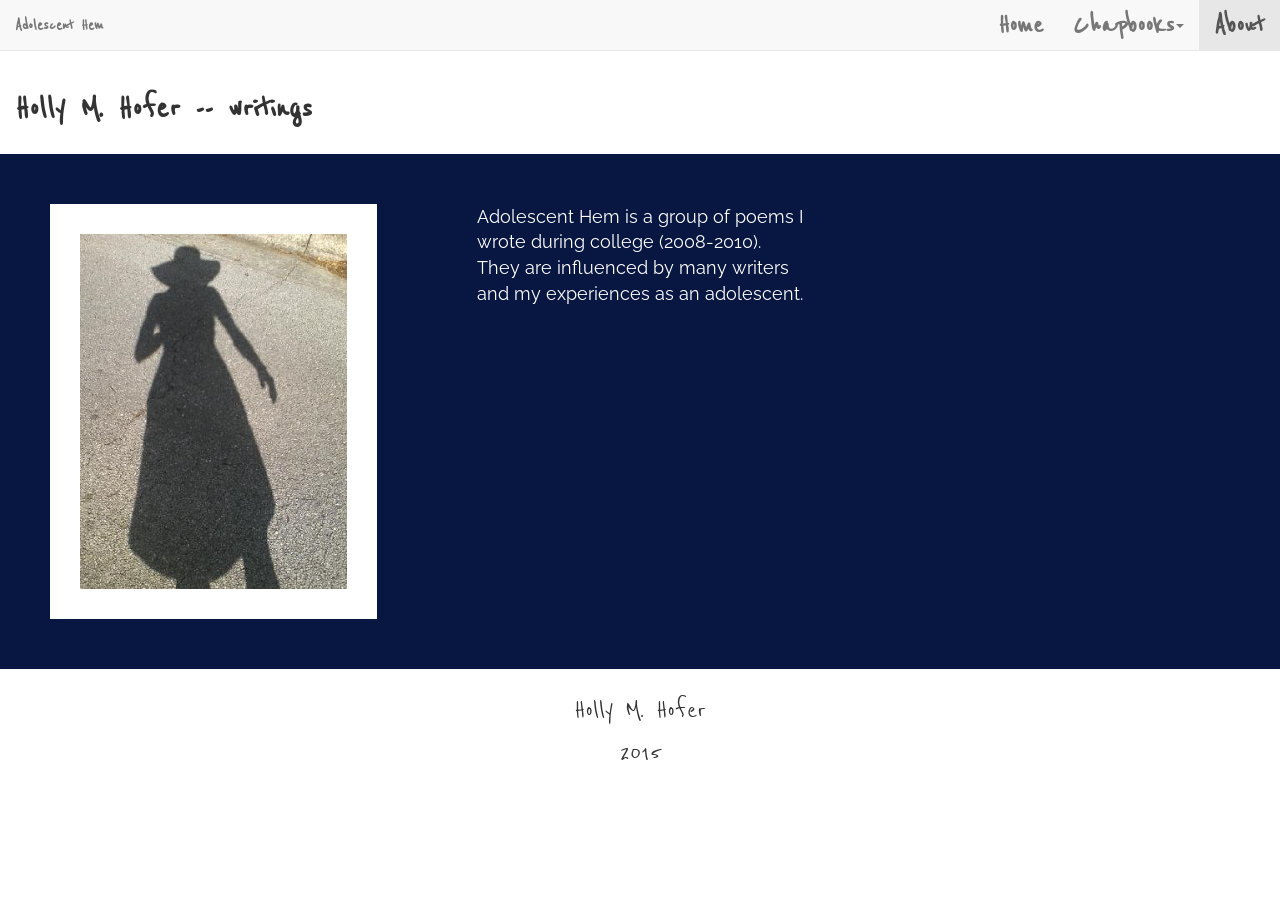
<file: about.html>
<!DOCTYPE html>
<html lang="en">
  <head>
    <meta charset="utf-8">
    <meta http-equiv="X-UA-Compatible" content="IE=edge">
    <meta name="viewport" content="width=device-width, initial-scale=1">
    <title>Adolescent Hem</title>
	
    <!-- Bootstrap -->
    <link href="css/bootstrap.min.css" rel="stylesheet">
	<link href='https://fonts.googleapis.com/css?family=Reenie+Beanie|Raleway' rel='stylesheet' type='text/css'>
   
	<link href="css/style.css" rel="stylesheet">
  </head>
  <body>
  <nav class="navbar navbar-default navbar-fixed-top">
	<div class="container-fluid">
    <!-- Brand and toggle get grouped for better mobile display -->
    <div class="navbar-header">
      <button type="button" class="navbar-toggle collapsed" data-toggle="collapse" data-target="#bs-example-navbar-collapse-1">
        <span class="sr-only">Toggle navigation</span>
        <span class="icon-bar"></span>
        <span class="icon-bar"></span>
        <span class="icon-bar"></span>
      </button>
      <a class="navbar-brand" href="index.html">Adolescent Hem</a>
    </div>

    
    <div class="collapse navbar-collapse" id="bs-example-navbar-collapse-1">
		<ul class="nav navbar-nav navbar-right">
			<li role="presentation"><a href="index.html">Home</a><li>
			<li class="dropdown">
				<a href="#" class="dropdown-toggle" data-toggle="dropdown" role="button" aria-expanded="false">Chapbooks<span class="caret"></span></a>
					<ul class="dropdown-menu" role="menu">
						<li><a href="index.html">Adolescent Hem</a></li>
					</ul>
				</li>
				<li role="presentation" class="active"><a href="about.html">About</a></li>
			</ul>
		</div><!-- /.navbar-collapse -->
	</div><!-- /.container-fluid -->
	</nav>
  
	<div class="container-fluid">
		<article >
			<header>
				<h1 style="font-weight: bold;">Holly M. Hofer 	-- 	writings </h1>
			</header>
			<div class="row" id="about">
				<div class="col-xs-12 col-md-4 paddedDiv">
					<img id="shadow" class="img-responsive" src="images/woman.jpg" alt="Holly's shadow">
				</div>
				<div class="col-xs-12 col-md-4 paddedDiv">
					<p>Adolescent Hem is a group of poems I wrote during college (2008-2010).
					They are influenced by many writers and my experiences as an adolescent.
									</div>
				
			</div>
		</article>
	</div>
	<footer>
	<p>Holly M. Hofer<br>2015</p>
	</footer>
    <!-- jQuery (necessary for Bootstrap's JavaScript plugins) -->
    <script src="https://ajax.googleapis.com/ajax/libs/jquery/1.11.2/jquery.min.js"></script>
    <!-- Include all compiled plugins (below), or include individual files as needed -->
    <script src="js/bootstrap.min.js"></script>
	
  </body>
</html>
</file>
<file: css/style.css>
body {
	font-family: Raleway, sans-serif;
	font-size: 18px;
}
article {
	padding: 64px 0 0;
}
nav {
	font-weight: bold;
	font-family: 'Reenie Beanie', cursive;
	font-size: 30px;
}
.dropdown-menu {
	font-size: 30px;
}
.dropdown-menu li a:hover {
	background-color: #081642;
	color: white;
}
h1 { font-weight: bold; 
	font-family: 'Reenie Beanie', cursive;
}
#coverDrawing {
	background-color: white;
	padding: 30px;
}
/*********************************
*********************************
	Index.html
*********************************
*********************************/
/*General*/
.wrapper {
	width: 80%;
	margin: auto;
	padding: 20px;
	min-height: 100%;
}
.wrapper p {
	padding: 20px 0;
}
body {
	height: 100%;
}
/*Front page*/
header {
	margin: 25px auto;
}
#frontPage {
	background-color: #081642;
	font-family: 'Reenie Beanie', cursive;
	font-size: 35px;
	min-height: 100%;
}
#frontPage a{
	color: white;
}

#author {
	font-size: 40px;
	color: white;
	padding: 15px;
	
}
#bookHome {
	background-color: #081642;
}
#contents {
	padding: 64px 0px 20px;
	background-color: #081642;
}
#contentsWrapper {
	color: white;
}
/*Therapy poem*/
#intro {
background-color: #081642;
color: white;
font-family: 'Reenie Beanie', cursive;
font-size: 30px;
}
/*Adolescent Hem poem*/
#adolescentHem {
	background-color: #a7bdee;
}
/*Something poem*/
#something {
	background-color: #edd3ec;
}
/*Garage poem*/
#garage {
	background-color: #BCBCBC;
}
/* Wire poem */
#wire {
	background-color: #ede765
}
#wireSmallWrapper {
	max-width: 400px;
}
/* Wretched poem*/
#wretched {
	background-color: #b8f7b0;
}
#wretchedWrapper {
	overflow: hidden;
}
#wretchedImg {
	float: right;
	padding: 20px;
}
/*Climb poem */
#theClimb {
	background-color: #CB913F;
	padding-bottom:64px;
}
#theClimbWrapper {
	max-width: 50%;
}
/*Flight poem*/
#flight {
	background-color: #081642;
	padding-bottom: 64px;
}
#flightWrapper {
	color:white;
	width: 50%;
}
/*Footer*/
footer {
	padding: 20px;
	text-align: center;
	font-family: 'Reenie Beanie', cursive;
	font-size: 30px;
}
/*********************************
**********************************
			About
**********************************
*********************************/
.paddedDiv{
	padding: 50px;
	max-width: 500px;
	
	background-color: #081642;
}
#about {
	color: white;
	background-color:#081642;
}
#shadow {
	background-color: white;
	padding: 30px;
}
.title {
	text-decoration: underline;
}
</file>
